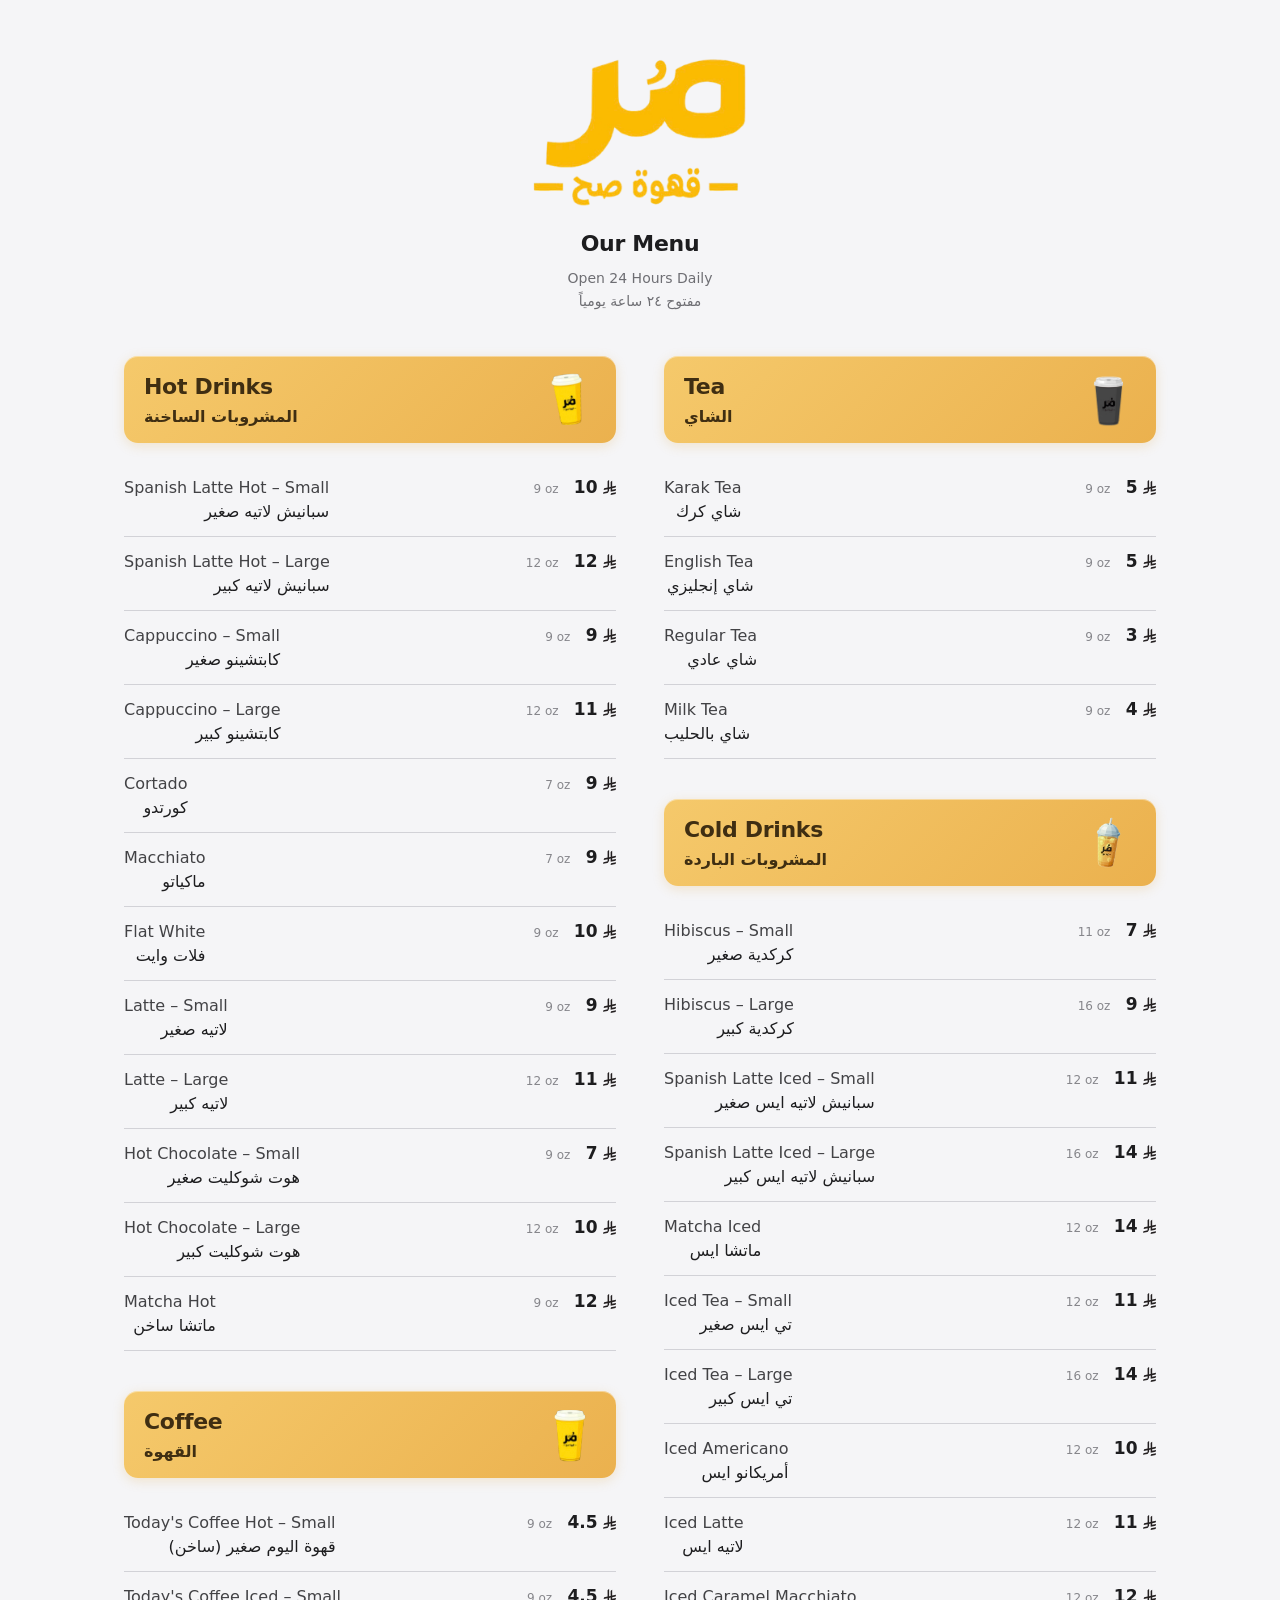
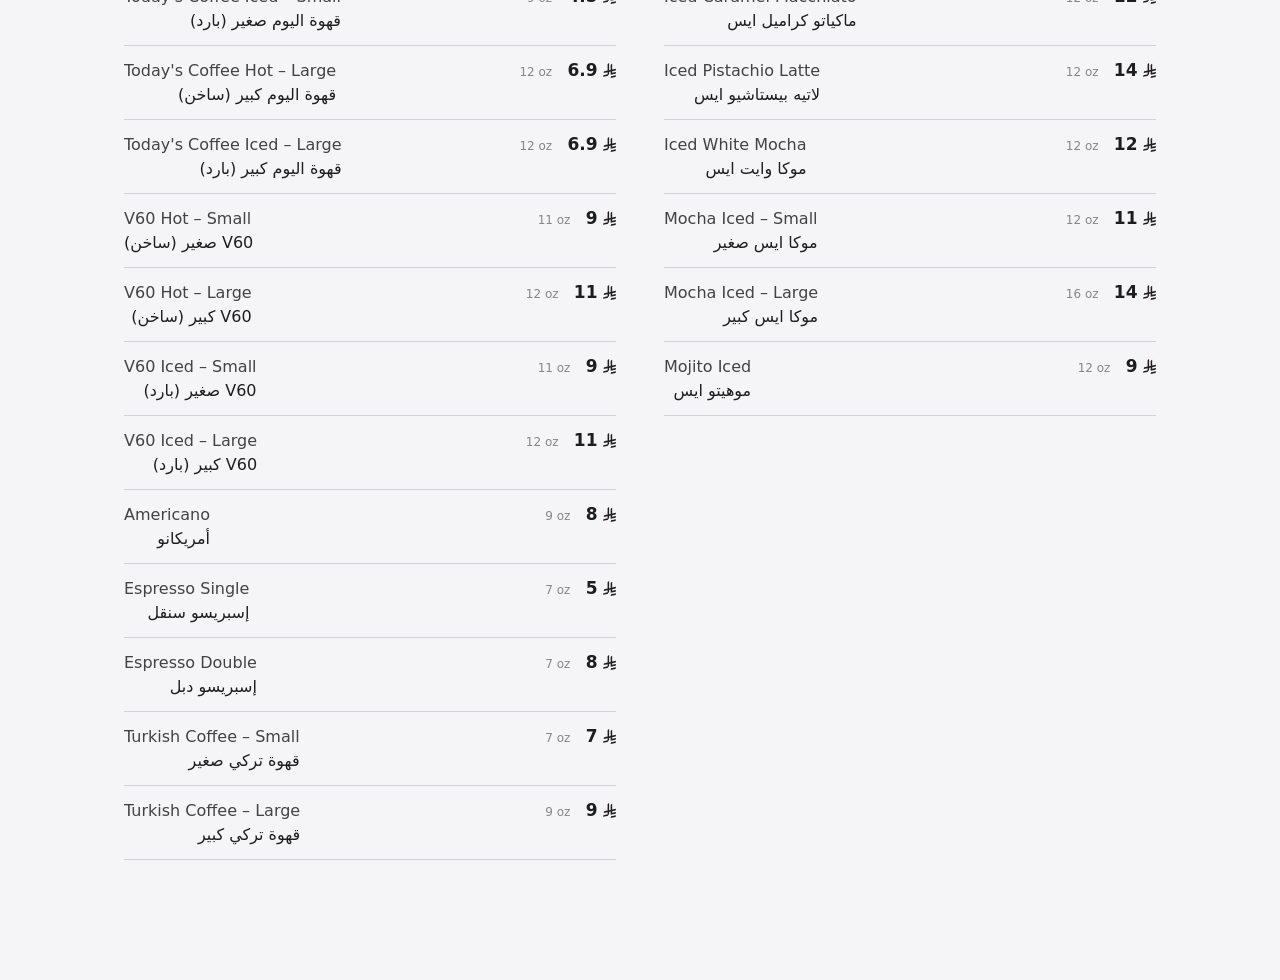
<file: index.html>
<!DOCTYPE html>
<html lang="en">
<head>
  <meta charset="UTF-8">
  <meta http-equiv="refresh" content="0; url=liveMenu.html">
  <link rel="canonical" href="liveMenu.html">
  <title>Mor Menu</title>
  <script>location.replace("liveMenu.html");</script>
</head>
<body></body>
</html>
</file>
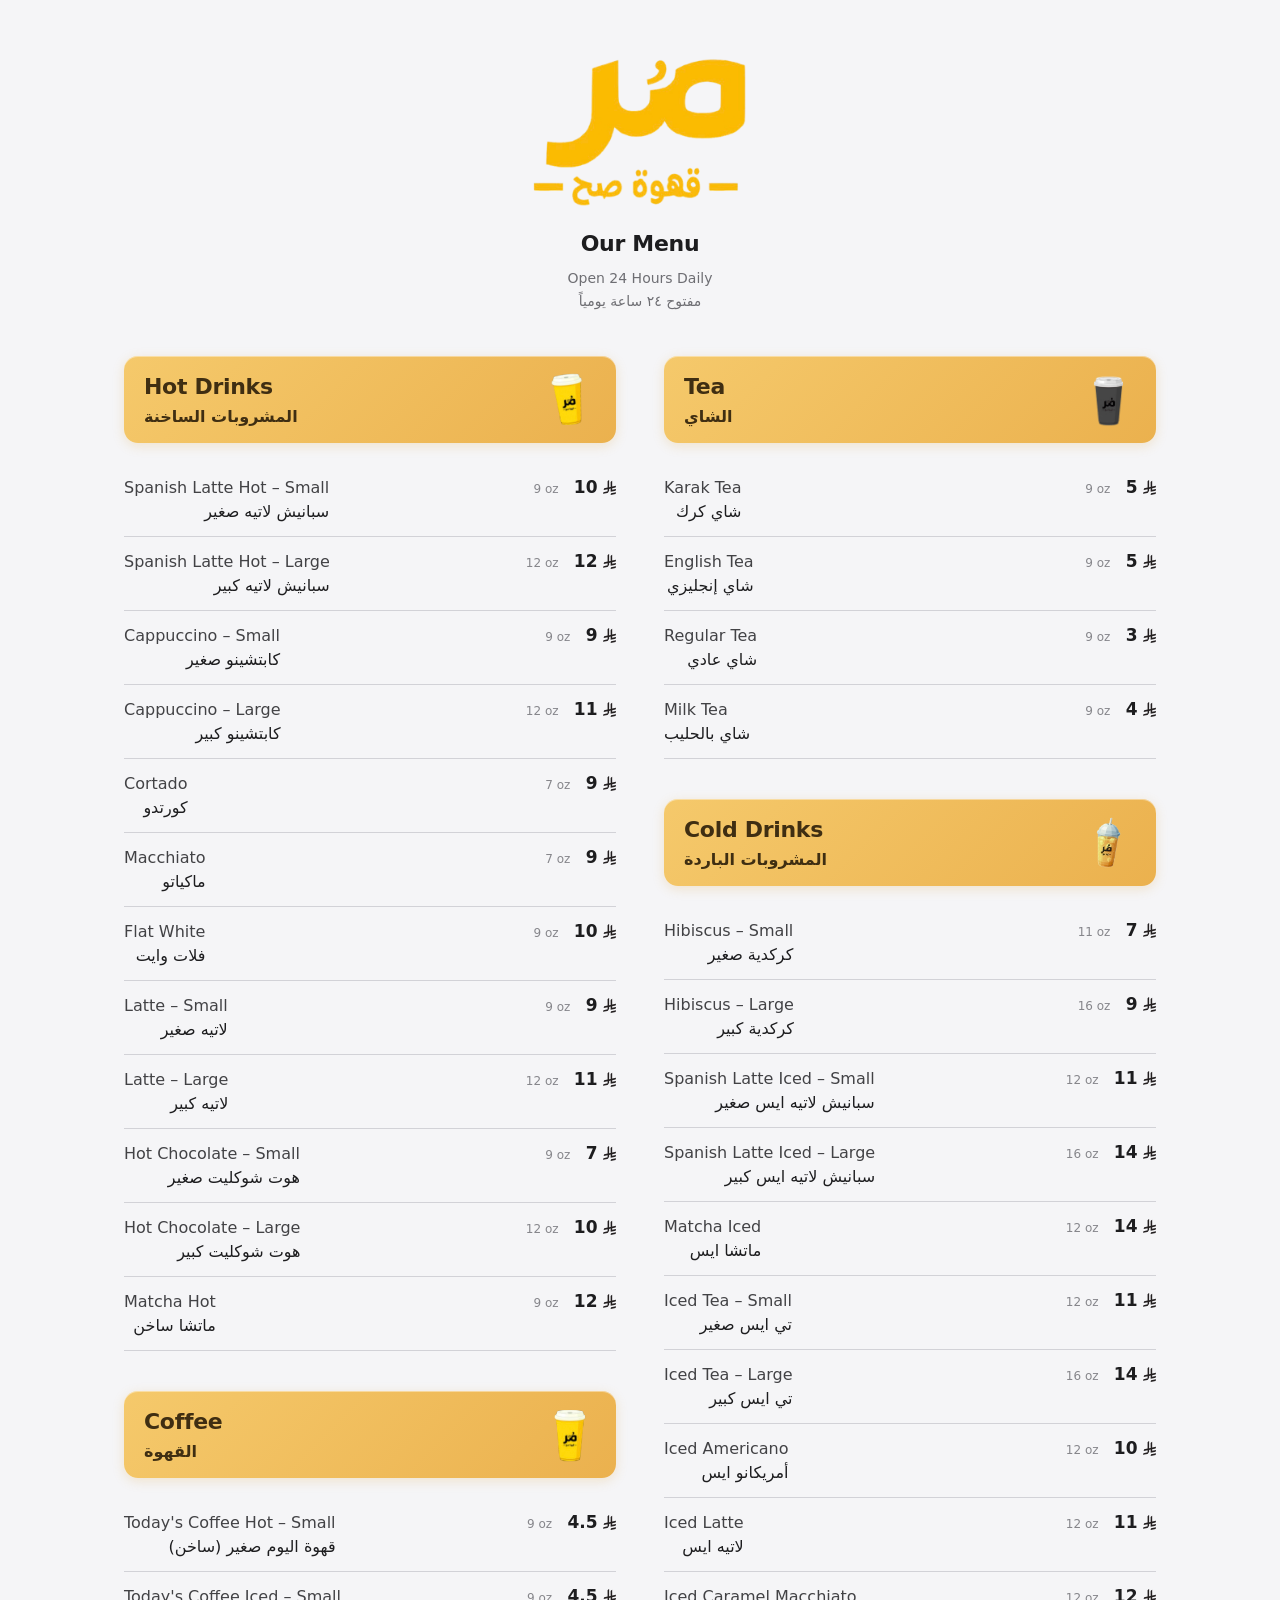
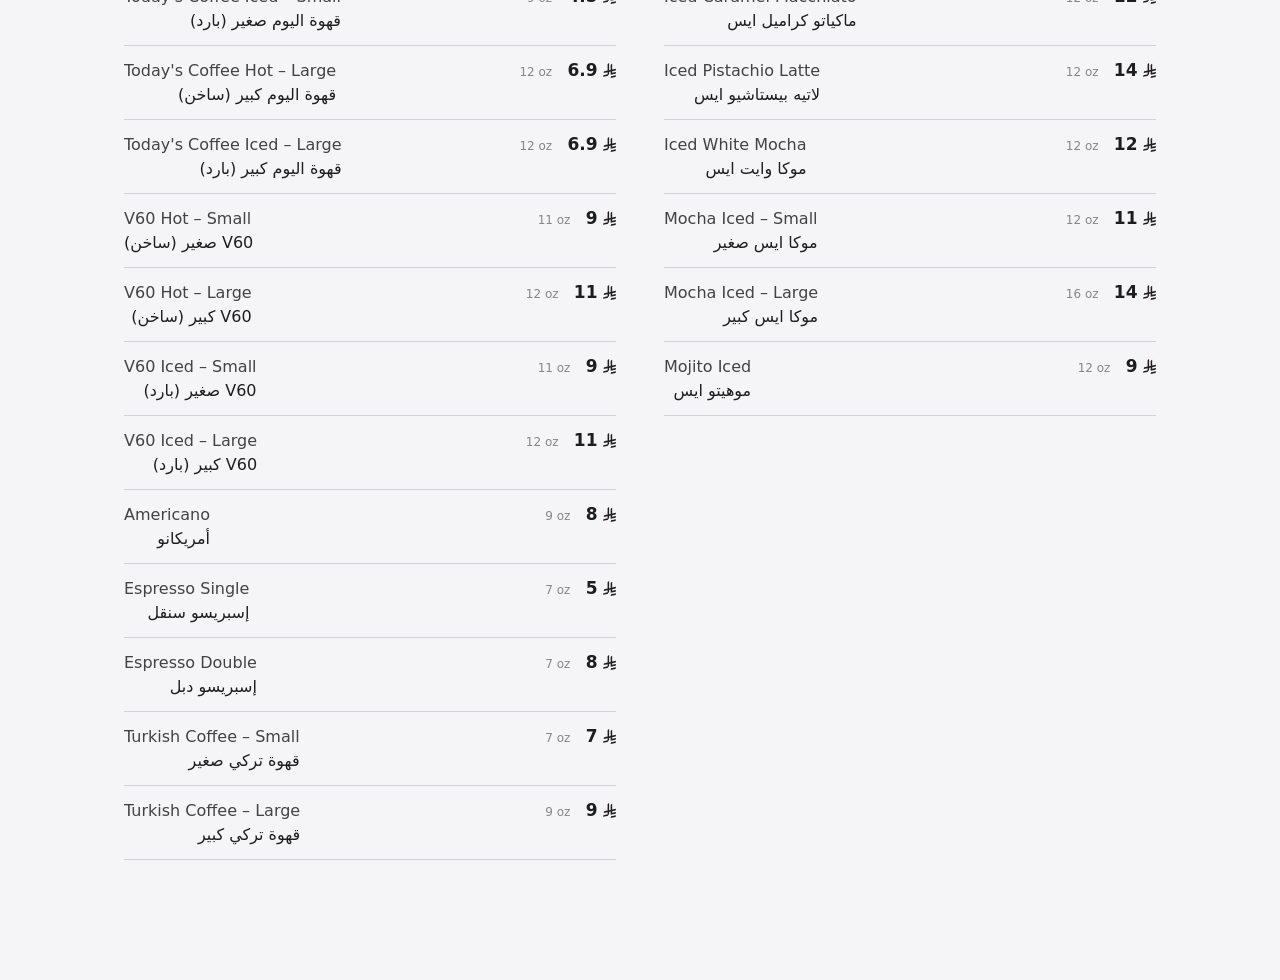
<file: liveMenu.html>
<!DOCTYPE html>
<html lang="en" translate="no">
<head>
  <meta charset="UTF-8">
  <meta name="viewport" content="width=device-width, initial-scale=1.0">
  <meta name="google" content="notranslate">
  <title>Mor Menu</title>
  <style>
    * { margin: 0; padding: 0; box-sizing: border-box; }
    body {
      font-family: system-ui, -apple-system, 'Segoe UI', Roboto, 'Helvetica Neue', Arial, sans-serif;
      background: #f5f5f7;
      color: #1d1d1f;
      line-height: 1.5;
      -webkit-font-smoothing: antialiased;
    }

    .menu {
      max-width: 1080px;
      margin: 0 auto;
      padding: 40px 24px 80px;
    }

    .menu-header {
      text-align: center;
      margin-bottom: 44px;
    }

    .logo {
      max-width: 220px;
      height: auto;
      display: block;
      margin: 0 auto 20px;
    }

    .menu-subtitle {
      font-size: 22px;
      font-weight: 600;
      color: #1d1d1f;
      letter-spacing: -0.3px;
    }

    .menu-hours {
      margin-top: 8px;
      font-size: 14px;
      color: #6e6e73;
    }

    .menu-hours-ar {
      margin-top: 2px;
      font-size: 14px;
      color: #6e6e73;
      direction: rtl;
    }

    .columns {
      display: grid;
      grid-template-columns: 1fr 1fr;
      gap: 48px;
    }

    section { margin-bottom: 40px; }

    .section-icon {
      flex: none;
      display: flex;
      align-items: center;
      margin: 0 0 0 auto;
      color: #1d1d1f;
      line-height: 0;
    }

    .section-icon svg,
    .section-icon img {
      width: 56px;
      height: 56px;
      object-fit: contain;
    }

    .section-header {
      display: flex;
      align-items: center;
      gap: 16px;
      background: linear-gradient(135deg, #f5c96b 0%, #ebb14e 100%);
      border: none;
      box-shadow: inset 0 1px 0 rgba(255, 255, 255, 0.4), 0 3px 12px rgba(224, 163, 60, 0.22);
      border-radius: 14px;
      padding: 14px 20px;
      margin-bottom: 20px;
    }

    .section-lang {
      display: flex;
      flex-direction: column;
      align-items: flex-start;
      gap: 2px;
      min-width: 0;
    }

    .section-title {
      font-size: 22px;
      font-weight: 600;
      letter-spacing: -0.3px;
      color: #3f2e12;
    }

    .section-title-ar {
      font-size: 16px;
      font-weight: 600;
      color: #3f2e12;
      direction: rtl;
    }

    .item {
      display: flex;
      justify-content: space-between;
      align-items: baseline;
      padding: 12px 0;
      border-bottom: 1px solid #d2d2d7;
    }

    .item-name {
      font-size: 16px;
      font-weight: 500;
      color: #424245;
    }

    .item-ar {
      display: block;
      font-size: 16px;
      font-weight: 400;
      font-family: system-ui, -apple-system, 'Segoe UI', Tahoma, Arial, sans-serif;
      color: #1d1d1f;
      direction: rtl;
      text-align: right;
    }

    .item-right { text-align: right; flex-shrink: 0; margin-left: 16px; }

    .price {
      font-size: 17px;
      font-weight: 700;
      color: #1d1d1f;
    }

    .size { font-size: 12px; color: #86868b; }

    .riyal {
      height: 15px;
      width: auto;
      vertical-align: -2px;
    }

    @media (max-width: 760px) {
      .columns { grid-template-columns: 1fr; gap: 0; }
      .menu { padding: 24px 18px 64px; }
    }
  </style>
</head>
<body class="notranslate">
  <div class="menu" translate="no">
    <div class="menu-header">
      <img class="logo" src="assets/Logo.png" alt="Mor">
      <p class="menu-subtitle" id="subtitle"></p>
      <p class="menu-hours" id="hours"></p>
      <p class="menu-hours-ar" id="hoursAr"></p>
    </div>
    <div class="columns" id="columns"></div>
  </div>

  <script id="menu-data" type="application/json">
{
  "cafe": {
    "en": "Our Menu",
    "hours_en": "Open 24 Hours Daily",
    "hours_ar": "مفتوح ٢٤ ساعة يومياً"
  },
  "sections": [
    {
      "icon": "hot",
      "en": "Hot Drinks",
      "ar": "المشروبات الساخنة",
      "items": [
        {
          "en": "Spanish Latte Hot – Small",
          "ar": "سبانيش لاتيه صغير",
          "size": "9 oz",
          "price": "10"
        },
        {
          "en": "Spanish Latte Hot – Large",
          "ar": "سبانيش لاتيه كبير",
          "size": "12 oz",
          "price": "12"
        },
        {
          "en": "Cappuccino – Small",
          "ar": "كابتشينو صغير",
          "size": "9 oz",
          "price": "9"
        },
        {
          "en": "Cappuccino – Large",
          "ar": "كابتشينو كبير",
          "size": "12 oz",
          "price": "11"
        },
        {
          "en": "Cortado",
          "ar": "كورتدو",
          "size": "7 oz",
          "price": "9"
        },
        {
          "en": "Macchiato",
          "ar": "ماكياتو",
          "size": "7 oz",
          "price": "9"
        },
        {
          "en": "Flat White",
          "ar": "فلات وايت",
          "size": "9 oz",
          "price": "10"
        },
        {
          "en": "Latte – Small",
          "ar": "لاتيه صغير",
          "size": "9 oz",
          "price": "9"
        },
        {
          "en": "Latte – Large",
          "ar": "لاتيه كبير",
          "size": "12 oz",
          "price": "11"
        },
        {
          "en": "Hot Chocolate – Small",
          "ar": "هوت شوكليت صغير",
          "size": "9 oz",
          "price": "7"
        },
        {
          "en": "Hot Chocolate – Large",
          "ar": "هوت شوكليت كبير",
          "size": "12 oz",
          "price": "10"
        },
        {
          "en": "Matcha Hot",
          "ar": "ماتشا ساخن",
          "size": "9 oz",
          "price": "12"
        }
      ]
    },
    {
      "icon": "coffee",
      "en": "Coffee",
      "ar": "القهوة",
      "items": [
        {
          "en": "Today's Coffee Hot – Small",
          "ar": "قهوة اليوم صغير (ساخن)",
          "size": "9 oz",
          "price": "4.5"
        },
        {
          "en": "Today's Coffee Iced – Small",
          "ar": "قهوة اليوم صغير (بارد)",
          "size": "9 oz",
          "price": "4.5"
        },
        {
          "en": "Today's Coffee Hot – Large",
          "ar": "قهوة اليوم كبير (ساخن)",
          "size": "12 oz",
          "price": "6.9"
        },
        {
          "en": "Today's Coffee Iced – Large",
          "ar": "قهوة اليوم كبير (بارد)",
          "size": "12 oz",
          "price": "6.9"
        },
        {
          "en": "V60 Hot – Small",
          "ar": "V60 صغير (ساخن)",
          "size": "11 oz",
          "price": "9"
        },
        {
          "en": "V60 Hot – Large",
          "ar": "V60 كبير (ساخن)",
          "size": "12 oz",
          "price": "11"
        },
        {
          "en": "V60 Iced – Small",
          "ar": "V60 صغير (بارد)",
          "size": "11 oz",
          "price": "9"
        },
        {
          "en": "V60 Iced – Large",
          "ar": "V60 كبير (بارد)",
          "size": "12 oz",
          "price": "11"
        },
        {
          "en": "Americano",
          "ar": "أمريكانو",
          "size": "9 oz",
          "price": "8"
        },
        {
          "en": "Espresso Single",
          "ar": "إسبريسو سنقل",
          "size": "7 oz",
          "price": "5"
        },
        {
          "en": "Espresso Double",
          "ar": "إسبريسو دبل",
          "size": "7 oz",
          "price": "8"
        },
        {
          "en": "Turkish Coffee – Small",
          "ar": "قهوة تركي صغير",
          "size": "7 oz",
          "price": "7"
        },
        {
          "en": "Turkish Coffee – Large",
          "ar": "قهوة تركي كبير",
          "size": "9 oz",
          "price": "9"
        }
      ]
    },
    {
      "icon": "tea",
      "en": "Tea",
      "ar": "الشاي",
      "items": [
        {
          "en": "Karak Tea",
          "ar": "شاي كرك",
          "size": "9 oz",
          "price": "5"
        },
        {
          "en": "English Tea",
          "ar": "شاي إنجليزي",
          "size": "9 oz",
          "price": "5"
        },
        {
          "en": "Regular Tea",
          "ar": "شاي عادي",
          "size": "9 oz",
          "price": "3"
        },
        {
          "en": "Milk Tea",
          "ar": "شاي بالحليب",
          "size": "9 oz",
          "price": "4"
        }
      ]
    },
    {
      "icon": "cold",
      "en": "Cold Drinks",
      "ar": "المشروبات الباردة",
      "items": [
        {
          "en": "Hibiscus – Small",
          "ar": "كركدية صغير",
          "size": "11 oz",
          "price": "7"
        },
        {
          "en": "Hibiscus – Large",
          "ar": "كركدية كبير",
          "size": "16 oz",
          "price": "9"
        },
        {
          "en": "Spanish Latte Iced – Small",
          "ar": "سبانيش لاتيه ايس صغير",
          "size": "12 oz",
          "price": "11"
        },
        {
          "en": "Spanish Latte Iced – Large",
          "ar": "سبانيش لاتيه ايس كبير",
          "size": "16 oz",
          "price": "14"
        },
        {
          "en": "Matcha Iced",
          "ar": "ماتشا ايس",
          "size": "12 oz",
          "price": "14"
        },
        {
          "en": "Iced Tea – Small",
          "ar": "تي ايس صغير",
          "size": "12 oz",
          "price": "11"
        },
        {
          "en": "Iced Tea – Large",
          "ar": "تي ايس كبير",
          "size": "16 oz",
          "price": "14"
        },
        {
          "en": "Iced Americano",
          "ar": "أمريكانو ايس",
          "size": "12 oz",
          "price": "10"
        },
        {
          "en": "Iced Latte",
          "ar": "لاتيه ايس",
          "size": "12 oz",
          "price": "11"
        },
        {
          "en": "Iced Caramel Macchiato",
          "ar": "ماكياتو كراميل ايس",
          "size": "12 oz",
          "price": "12"
        },
        {
          "en": "Iced Pistachio Latte",
          "ar": "لاتيه بيستاشيو ايس",
          "size": "12 oz",
          "price": "14"
        },
        {
          "en": "Iced White Mocha",
          "ar": "موكا وايت ايس",
          "size": "12 oz",
          "price": "12"
        },
        {
          "en": "Mocha Iced – Small",
          "ar": "موكا ايس صغير",
          "size": "12 oz",
          "price": "11"
        },
        {
          "en": "Mocha Iced – Large",
          "ar": "موكا ايس كبير",
          "size": "16 oz",
          "price": "14"
        },
        {
          "en": "Mojito Iced",
          "ar": "موهيتو ايس",
          "size": "12 oz",
          "price": "9"
        }
      ]
    }
  ]
}
  </script>
  <script>
    var data = JSON.parse(document.getElementById("menu-data").textContent);
    document.getElementById("subtitle").textContent = data.cafe.en;
    if (data.cafe.hours_en) document.getElementById("hours").textContent = data.cafe.hours_en;
    if (data.cafe.hours_ar) document.getElementById("hoursAr").textContent = data.cafe.hours_ar;

    var columns = document.getElementById("columns");
    var left = document.createElement("div");
    var right = document.createElement("div");
    var mid = Math.ceil(data.sections.length / 2);

    var ICON_IMAGES = {
      hot: { src: "assets/HotDrinks.png", alt: "Hot drinks" },
      coffee: { src: "assets/coffee.png", alt: "Coffee" },
      tea: { src: "assets/Tea.png", alt: "Tea" },
      cold: { src: "assets/coldDrinks.png", alt: "Cold drinks" }
    };

    function esc(s) {
      return String(s == null ? "" : s)
        .replace(/&/g, "&amp;")
        .replace(/</g, "&lt;")
        .replace(/>/g, "&gt;")
        .replace(/"/g, "&quot;");
    }

    data.sections.forEach(function (section, i) {
      var sec = document.createElement("section");

      var head = document.createElement("div");
      head.className = "section-header";

      var lang = document.createElement("div");
      lang.className = "section-lang";
      var t = document.createElement("h2");
      t.className = "section-title";
      t.textContent = section.en;
      lang.appendChild(t);

      var tAr = document.createElement("span");
      tAr.className = "section-title-ar";
      tAr.textContent = section.ar;
      lang.appendChild(tAr);
      head.appendChild(lang);

      if (section.icon) {
        var icon = document.createElement("div");
        icon.className = "section-icon";
        if (ICON_IMAGES[section.icon]) {
          var img = document.createElement("img");
          img.src = ICON_IMAGES[section.icon].src;
          img.alt = ICON_IMAGES[section.icon].alt;
          icon.appendChild(img);
        } else {
          icon.textContent = section.icon;
        }
        head.appendChild(icon);
      }

      sec.appendChild(head);

      section.items.forEach(function (item) {
        var row = document.createElement("div");
        row.className = "item";

        var lb = document.createElement("div");
        lb.className = "item-left";
        var en = document.createElement("span");
        en.className = "item-name";
        en.textContent = item.en;
        var ar = document.createElement("span");
        ar.className = "item-ar";
        ar.textContent = item.ar;
        lb.appendChild(en);
        lb.appendChild(ar);

        var rb = document.createElement("div");
        rb.className = "item-right";
        rb.innerHTML =
          '<span class="size">' + esc(item.size) + '</span> &nbsp; ' +
          '<span class="price">' + esc(item.price) + '</span> <img class="riyal" src="assets/Saudi_Riyal_Symbol.svg" alt="">';

        row.appendChild(lb);
        row.appendChild(rb);
        sec.appendChild(row);
      });

      (i < mid ? left : right).appendChild(sec);
    });

    columns.appendChild(left);
    columns.appendChild(right);
  </script>
</body>
</html>
</file>
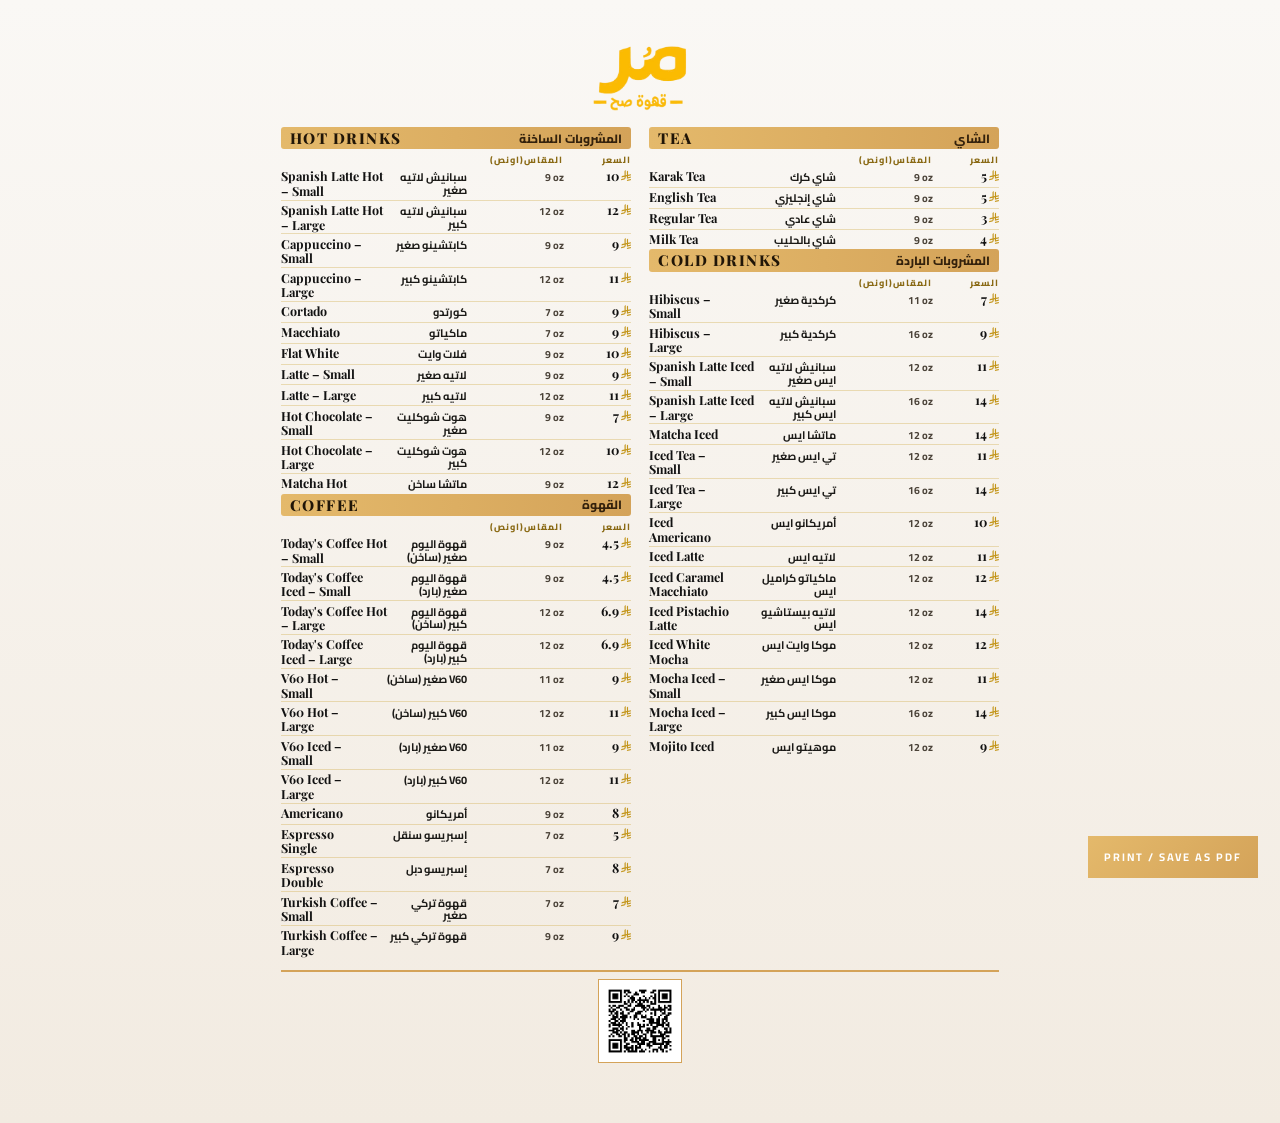
<file: print-menu.html>
<!DOCTYPE html>
<html lang="en" translate="no">
<head>
  <meta charset="UTF-8">
  <meta name="viewport" content="width=device-width, initial-scale=1.0">
  <meta name="google" content="notranslate">
  <title>Mor – Menu (Print)</title>
  <link rel="preconnect" href="https://fonts.googleapis.com">
  <link rel="preconnect" href="https://fonts.gstatic.com" crossorigin>
  <link href="https://fonts.googleapis.com/css2?family=Playfair+Display:wght@600;700;800&family=Cairo:wght@600;700;800&display=swap" rel="stylesheet">
  <style>
    * { margin: 0; padding: 0; box-sizing: border-box; }
    html { -webkit-print-color-adjust: exact; print-color-adjust: exact; }
    body {
      font-family: "Cairo", -apple-system, BlinkMacSystemFont, "Segoe UI", Roboto, Arial, sans-serif;
      background: linear-gradient(180deg, #FAF8F5 0%, #F2EBE1 100%);
      color: #111111;
      line-height: 1.3;
      -webkit-font-smoothing: antialiased;
    }
    @page { size: A4; margin: 10mm; }
    .sheet {
      max-width: 210mm;
      margin: 0 auto;
      background: transparent;
      padding: 10mm 10mm 7mm;
      min-height: 297mm;
      break-inside: avoid; page-break-inside: avoid;
    }

    .masthead { text-align: center; margin-bottom: 3mm; }
    .masthead .logo { max-width: 96px; height: auto; }

    /* ---- Tight 2-column master grid ---- */
    .columns { display: grid; grid-template-columns: 1fr 1fr; gap: 3mm 5mm; margin-top: 0; }
    .group { break-inside: avoid; page-break-inside: avoid; }

    /* ---- Solid gold category banner (no numbers) ---- */
    .group-head {
      display: flex; align-items: center; gap: 8px;
      background: linear-gradient(90deg, #E4B96B 0%, #D4A359 100%);
      border-radius: 3px;
      padding: 3px 9px;
      margin-bottom: 1mm;
    }
    .group-head .en {
      font-family: "Playfair Display", Georgia, serif;
      font-weight: 800; font-size: 15px;
      letter-spacing: 1.5px; text-transform: uppercase;
      color: #201507;
      line-height: 1.1;
    }
    .group-head .ar {
      direction: rtl; text-align: right;
      font-family: "Cairo", sans-serif;
      font-weight: 800; font-size: 12px;
      color: #33210C;
      margin-left: auto;
      line-height: 1.1;
    }

    /* ---- Column labels فوق المقاس والسعر ---- */
    .cols-head {
      display: flex; justify-content: flex-end; gap: 7px;
      padding: 1px 0;
    }
    .cols-head span {
      font-family: "Cairo", sans-serif;
      font-weight: 800; font-size: 9px;
      letter-spacing: 1px; direction: rtl;
      color: #8A6A15;
      text-align: right;
      white-space: nowrap;
    }
    .cols-head .l-size { width: 24mm; }
    .cols-head .l-price { width: 16mm; }

    /* ---- Compact single-line item rows ---- */
    .items { padding: 0; }
    .item {
      display: flex;
      align-items: baseline;
      gap: 6px;
      padding: 1.5px 0;
      border-bottom: 1px solid rgba(197, 155, 39, 0.3);
    }
    .item:last-child { border-bottom: none; }
    .item .name {
      flex: 1.15 1 auto; min-width: 0;
      font-family: "Playfair Display", Georgia, serif;
      font-weight: 700; font-size: 12.5px;
      color: #111111;
      text-align: left;
      line-height: 1.15;
    }
    .item .ar {
      flex: 1 1 30%; min-width: 0;
      direction: rtl; text-align: right;
      font-family: "Cairo", sans-serif;
      font-weight: 700; font-size: 11px;
      color: #1B1A17;
      line-height: 1.15;
    }
    .item .size {
      flex: 0 0 24mm;
      text-align: right;
      font-size: 10.5px; font-weight: 700;
      color: #4A4238;
    }
    .item .price {
      flex: 0 0 16mm;
      display: flex; align-items: baseline; justify-content: flex-end; gap: 2px;
      font-family: "Playfair Display", Georgia, serif;
      font-weight: 700; font-size: 13px;
      color: #111111;
      text-align: right;
    }
    .riyal { height: 11px; width: auto; vertical-align: -1px; filter: brightness(0) saturate(100%) invert(58%) sepia(42%) saturate(740%) hue-rotate(6deg) brightness(0.93); }

    .footer {
      margin-top: 3mm;
      padding-top: 2mm;
      border-top: 2px solid #D4A359;
      display: flex; justify-content: center;
      break-inside: avoid; page-break-inside: avoid;
    }
    .footer img.qr {
      width: 84px; height: 84px;
      background: #FFFFFF; padding: 2px;
      border: 1px solid #D4A359;
    }

    .print-btn {
      position: fixed; right: 22px; bottom: 22px;
      background: linear-gradient(135deg, #E4B96B, #D4A359);
      color: #FFFFFF; border: none; padding: 11px 16px;
      font-family: "Cairo", sans-serif;
      font-size: 11px; font-weight: 700; letter-spacing: 2px; text-transform: uppercase;
      cursor: pointer;
    }
    .print-btn:hover { filter: brightness(1.06); }

    @media (max-width: 640px) { .columns { grid-template-columns: 1fr; } }
    @media print {
      body { background: #FAF8F5 !important; }
      .print-btn { display: none; }
      .sheet { padding: 0; min-height: 0; }
    }
  </style>
</head>
<body>
  <div class="sheet">
    <div class="masthead">
      <img class="logo" src="assets/Logo.png" alt="Mor">
    </div>

    <div class="columns" id="columns"></div>

    <footer class="footer">
      <img class="qr" src="assets/qr-menu.png" alt="Live menu">
    </footer>
  </div>

  <button class="print-btn" onclick="window.print()">Print / Save as PDF</button>

  <script>
    var EMBEDDED = {
  "cafe": {
    "en": "Our Menu",
    "hours_en": "Open 24 Hours Daily",
    "hours_ar": "مفتوح ٢٤ ساعة يومياً"
  },
  "sections": [
    {
      "icon": "hot",
      "en": "Hot Drinks",
      "ar": "المشروبات الساخنة",
      "items": [
        {
          "en": "Spanish Latte Hot – Small",
          "ar": "سبانيش لاتيه صغير",
          "size": "9 oz",
          "price": "10"
        },
        {
          "en": "Spanish Latte Hot – Large",
          "ar": "سبانيش لاتيه كبير",
          "size": "12 oz",
          "price": "12"
        },
        {
          "en": "Cappuccino – Small",
          "ar": "كابتشينو صغير",
          "size": "9 oz",
          "price": "9"
        },
        {
          "en": "Cappuccino – Large",
          "ar": "كابتشينو كبير",
          "size": "12 oz",
          "price": "11"
        },
        {
          "en": "Cortado",
          "ar": "كورتدو",
          "size": "7 oz",
          "price": "9"
        },
        {
          "en": "Macchiato",
          "ar": "ماكياتو",
          "size": "7 oz",
          "price": "9"
        },
        {
          "en": "Flat White",
          "ar": "فلات وايت",
          "size": "9 oz",
          "price": "10"
        },
        {
          "en": "Latte – Small",
          "ar": "لاتيه صغير",
          "size": "9 oz",
          "price": "9"
        },
        {
          "en": "Latte – Large",
          "ar": "لاتيه كبير",
          "size": "12 oz",
          "price": "11"
        },
        {
          "en": "Hot Chocolate – Small",
          "ar": "هوت شوكليت صغير",
          "size": "9 oz",
          "price": "7"
        },
        {
          "en": "Hot Chocolate – Large",
          "ar": "هوت شوكليت كبير",
          "size": "12 oz",
          "price": "10"
        },
        {
          "en": "Matcha Hot",
          "ar": "ماتشا ساخن",
          "size": "9 oz",
          "price": "12"
        }
      ]
    },
    {
      "icon": "coffee",
      "en": "Coffee",
      "ar": "القهوة",
      "items": [
        {
          "en": "Today's Coffee Hot – Small",
          "ar": "قهوة اليوم صغير (ساخن)",
          "size": "9 oz",
          "price": "4.5"
        },
        {
          "en": "Today's Coffee Iced – Small",
          "ar": "قهوة اليوم صغير (بارد)",
          "size": "9 oz",
          "price": "4.5"
        },
        {
          "en": "Today's Coffee Hot – Large",
          "ar": "قهوة اليوم كبير (ساخن)",
          "size": "12 oz",
          "price": "6.9"
        },
        {
          "en": "Today's Coffee Iced – Large",
          "ar": "قهوة اليوم كبير (بارد)",
          "size": "12 oz",
          "price": "6.9"
        },
        {
          "en": "V60 Hot – Small",
          "ar": "V60 صغير (ساخن)",
          "size": "11 oz",
          "price": "9"
        },
        {
          "en": "V60 Hot – Large",
          "ar": "V60 كبير (ساخن)",
          "size": "12 oz",
          "price": "11"
        },
        {
          "en": "V60 Iced – Small",
          "ar": "V60 صغير (بارد)",
          "size": "11 oz",
          "price": "9"
        },
        {
          "en": "V60 Iced – Large",
          "ar": "V60 كبير (بارد)",
          "size": "12 oz",
          "price": "11"
        },
        {
          "en": "Americano",
          "ar": "أمريكانو",
          "size": "9 oz",
          "price": "8"
        },
        {
          "en": "Espresso Single",
          "ar": "إسبريسو سنقل",
          "size": "7 oz",
          "price": "5"
        },
        {
          "en": "Espresso Double",
          "ar": "إسبريسو دبل",
          "size": "7 oz",
          "price": "8"
        },
        {
          "en": "Turkish Coffee – Small",
          "ar": "قهوة تركي صغير",
          "size": "7 oz",
          "price": "7"
        },
        {
          "en": "Turkish Coffee – Large",
          "ar": "قهوة تركي كبير",
          "size": "9 oz",
          "price": "9"
        }
      ]
    },
    {
      "icon": "tea",
      "en": "Tea",
      "ar": "الشاي",
      "items": [
        {
          "en": "Karak Tea",
          "ar": "شاي كرك",
          "size": "9 oz",
          "price": "5"
        },
        {
          "en": "English Tea",
          "ar": "شاي إنجليزي",
          "size": "9 oz",
          "price": "5"
        },
        {
          "en": "Regular Tea",
          "ar": "شاي عادي",
          "size": "9 oz",
          "price": "3"
        },
        {
          "en": "Milk Tea",
          "ar": "شاي بالحليب",
          "size": "9 oz",
          "price": "4"
        }
      ]
    },
    {
      "icon": "cold",
      "en": "Cold Drinks",
      "ar": "المشروبات الباردة",
      "items": [
        {
          "en": "Hibiscus – Small",
          "ar": "كركدية صغير",
          "size": "11 oz",
          "price": "7"
        },
        {
          "en": "Hibiscus – Large",
          "ar": "كركدية كبير",
          "size": "16 oz",
          "price": "9"
        },
        {
          "en": "Spanish Latte Iced – Small",
          "ar": "سبانيش لاتيه ايس صغير",
          "size": "12 oz",
          "price": "11"
        },
        {
          "en": "Spanish Latte Iced – Large",
          "ar": "سبانيش لاتيه ايس كبير",
          "size": "16 oz",
          "price": "14"
        },
        {
          "en": "Matcha Iced",
          "ar": "ماتشا ايس",
          "size": "12 oz",
          "price": "14"
        },
        {
          "en": "Iced Tea – Small",
          "ar": "تي ايس صغير",
          "size": "12 oz",
          "price": "11"
        },
        {
          "en": "Iced Tea – Large",
          "ar": "تي ايس كبير",
          "size": "16 oz",
          "price": "14"
        },
        {
          "en": "Iced Americano",
          "ar": "أمريكانو ايس",
          "size": "12 oz",
          "price": "10"
        },
        {
          "en": "Iced Latte",
          "ar": "لاتيه ايس",
          "size": "12 oz",
          "price": "11"
        },
        {
          "en": "Iced Caramel Macchiato",
          "ar": "ماكياتو كراميل ايس",
          "size": "12 oz",
          "price": "12"
        },
        {
          "en": "Iced Pistachio Latte",
          "ar": "لاتيه بيستاشيو ايس",
          "size": "12 oz",
          "price": "14"
        },
        {
          "en": "Iced White Mocha",
          "ar": "موكا وايت ايس",
          "size": "12 oz",
          "price": "12"
        },
        {
          "en": "Mocha Iced – Small",
          "ar": "موكا ايس صغير",
          "size": "12 oz",
          "price": "11"
        },
        {
          "en": "Mocha Iced – Large",
          "ar": "موكا ايس كبير",
          "size": "16 oz",
          "price": "14"
        },
        {
          "en": "Mojito Iced",
          "ar": "موهيتو ايس",
          "size": "12 oz",
          "price": "9"
        }
      ]
    }
  ]
};

    function render(data) {
      var cols = document.getElementById("columns");
      cols.textContent = "";
      var left = document.createElement("div");
      var right = document.createElement("div");
      var mid = Math.ceil(data.sections.length / 2);

      data.sections.forEach(function (s, i) {
        var g = document.createElement("div");
        g.className = "group";

        var head = document.createElement("div");
        head.className = "group-head";

        var en = document.createElement("span");
        en.className = "en";
        en.textContent = s.en;
        head.appendChild(en);

        var ar = document.createElement("span");
        ar.className = "ar";
        ar.textContent = s.ar;
        head.appendChild(ar);
        g.appendChild(head);

        var itemsBox = document.createElement("div");
        itemsBox.className = "items";

        var colsHead = document.createElement("div");
        colsHead.className = "cols-head";
        var lSize = document.createElement("span");
        lSize.className = "l-size";
        lSize.textContent = "المقاس(اونص)";
        var lPrice = document.createElement("span");
        lPrice.className = "l-price";
        lPrice.textContent = "السعر";
        colsHead.appendChild(lSize);
        colsHead.appendChild(lPrice);
        itemsBox.appendChild(colsHead);

        s.items.forEach(function (it) {
          var row = document.createElement("div");
          row.className = "item";

          var name = document.createElement("span");
          name.className = "name";
          name.textContent = it.en;
          row.appendChild(name);

          var a = document.createElement("span");
          a.className = "ar";
          a.textContent = it.ar;
          row.appendChild(a);

          var size = document.createElement("span");
          size.className = "size";
          size.textContent = it.size;
          row.appendChild(size);

          var price = document.createElement("span");
          price.className = "price";
          price.textContent = it.price;
          row.appendChild(price);

          var ry = document.createElement("img");
          ry.className = "riyal";
          ry.src = "assets/Saudi_Riyal_Symbol.svg";
          ry.alt = "";
          price.appendChild(ry);

          itemsBox.appendChild(row);
        });
        g.appendChild(itemsBox);

        (i < mid ? left : right).appendChild(g);
      });

      cols.appendChild(left);
      cols.appendChild(right);
    }

    render(EMBEDDED);

    if (window.location.protocol === "http:" || window.location.protocol === "https:") {
      fetch("liveMenu.html")
        .then(function (r) { return r.text(); })
        .then(function (html) {
          var m = html.match(/<script id="menu-data" type="application\/json">([\s\S]*?)<\/script>/);
          if (m) render(JSON.parse(m[1]));
        })
        .catch(function () {});
    }
  </script>
</body>
</html>
</file>
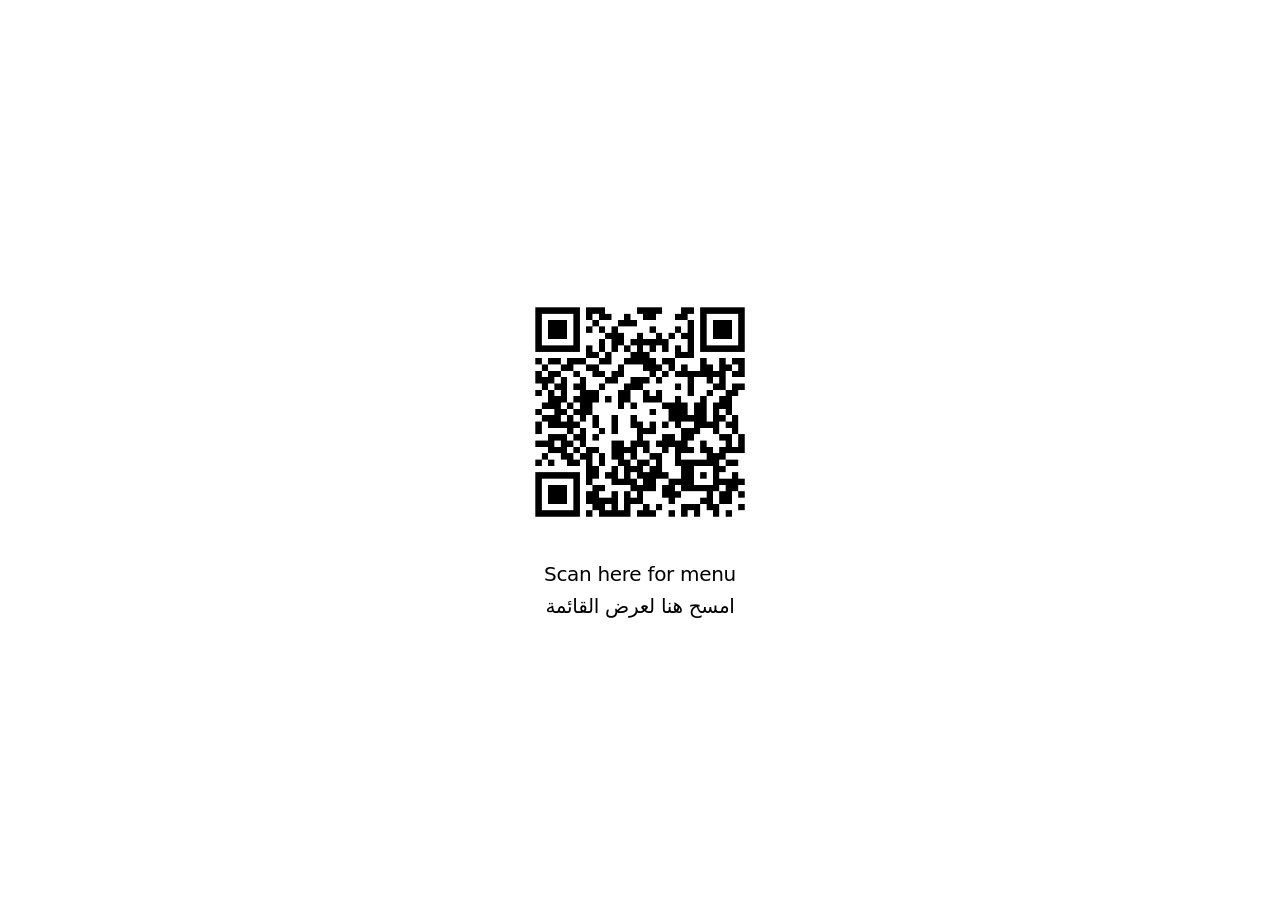
<file: scan.html>
<!DOCTYPE html>
<html>
<head>
  <meta charset="UTF-8">
  <meta name="viewport" content="width=device-width, initial-scale=1.0">
  <title>Scan Here</title>
  <style>
    * { margin: 0; padding: 0; box-sizing: border-box; }
    body {
      background: #fff;
      font-family: system-ui, -apple-system, 'Segoe UI', Roboto, 'Helvetica Neue', Arial, sans-serif;
      min-height: 100dvh;
      display: flex;
      flex-direction: column;
      align-items: center;
      justify-content: center;
      text-align: center;
      padding: 24px;
    }
    .qr {
      width: 260px;
      height: 260px;
    }
    p {
      margin-top: 20px;
      font-size: 20px;
      font-weight: 500;
      letter-spacing: -0.3px;
    }
    p + p { margin-top: 8px; }
    [dir="rtl"] { font-family: system-ui, -apple-system, 'Segoe UI', Tahoma, sans-serif; }
  </style>
</head>
<body>
  <img class="qr" src="assets/qr-menu.png" alt="QR code">
  <p>Scan here for menu</p>
    <p dir="rtl">امسح هنا لعرض القائمة</p>
</body>
</html>
</file>
